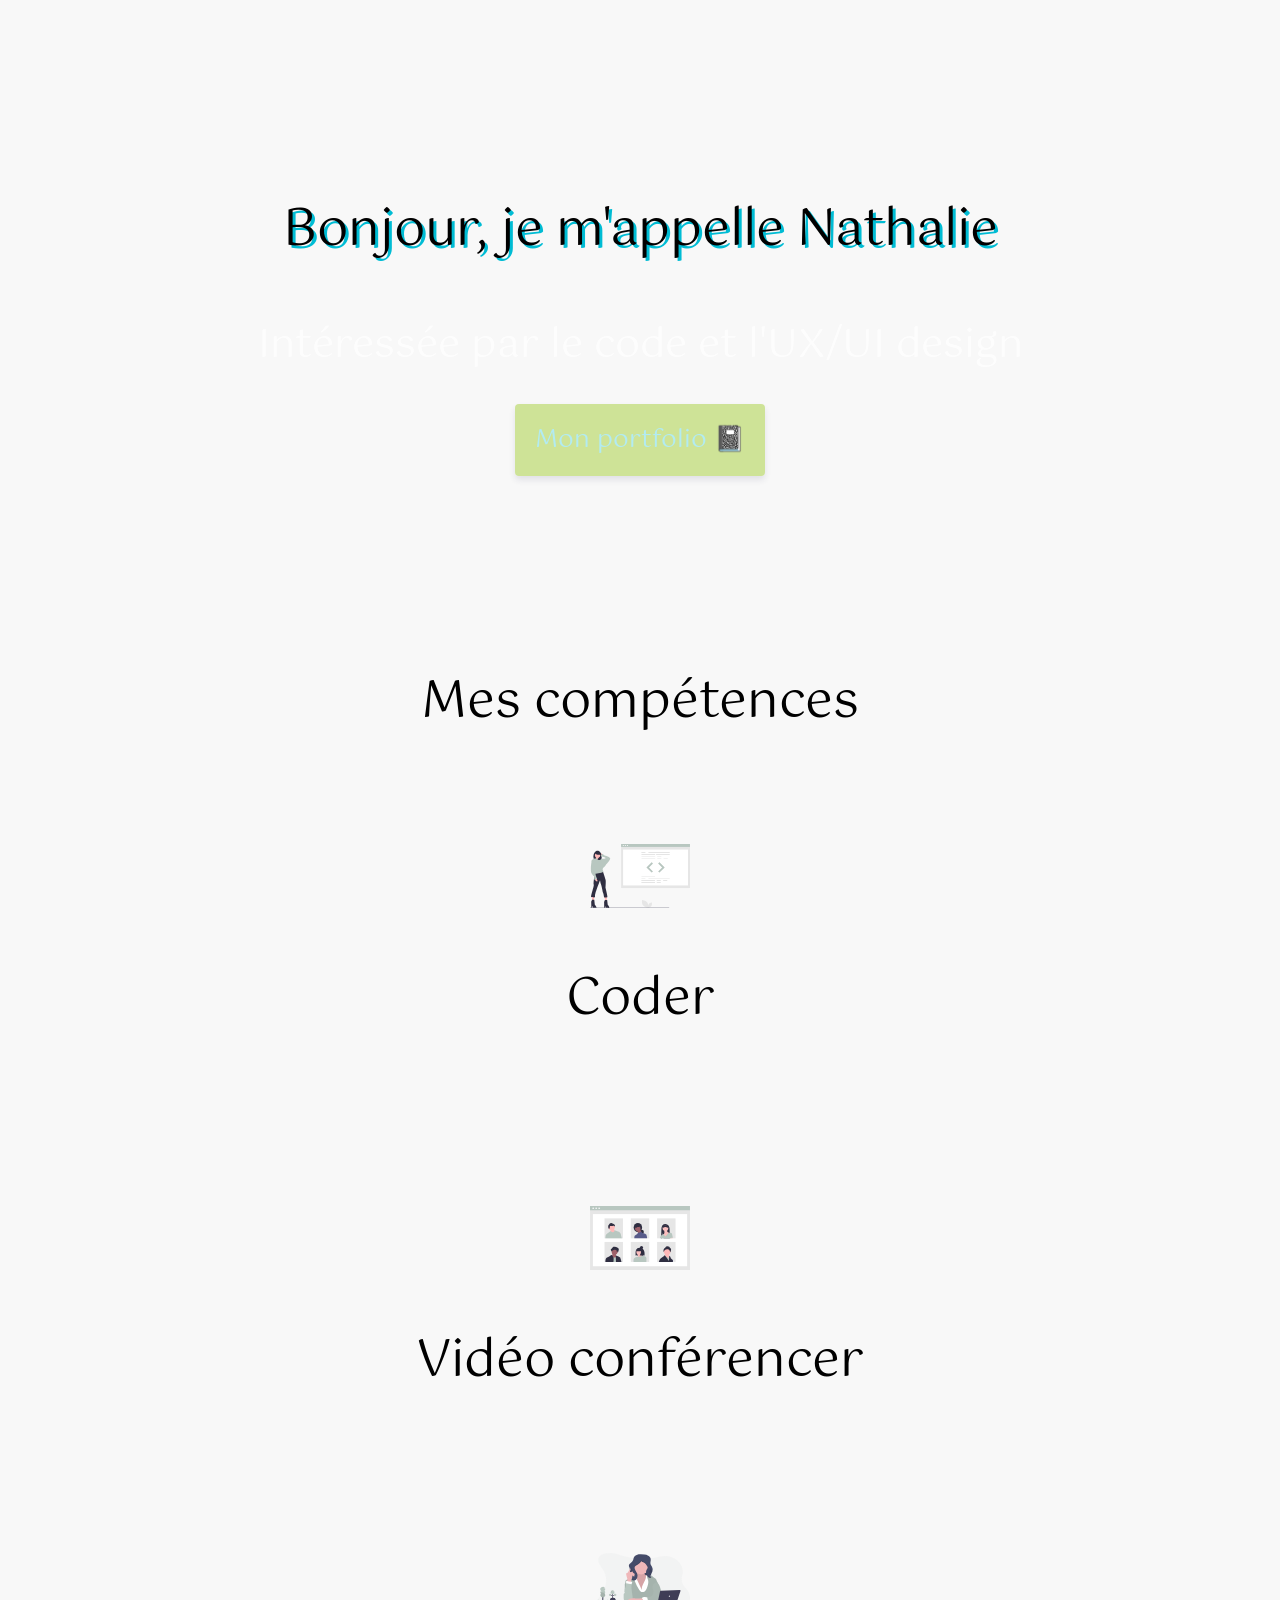
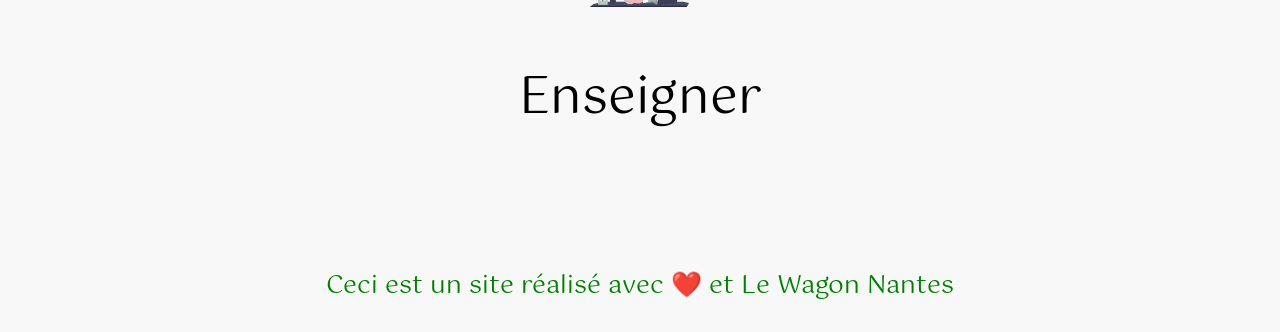
<file: index.html>
<html>
  <head>
    <meta charset="utf-8">
    <title>My super profile page</title>
    <link href="https://fonts.googleapis.com/css2?family=Gotu&display=swap" rel="stylesheet"> 
    <head>
  <link href='style.css' rel='stylesheet'>
  </head>
  <body>
  <div id="banner">
    <h1>Bonjour, je m'appelle Nathalie </h1>
    <p>Intéressée par le code et l'UX/UI design</p>
      <a href="#" class="btn">Mon portfolio 📓</a>
  </div>
  <div>
    <h3>Mes compétences</h3>
  <div class="card">
    <img src="images/proud_coder.svg" alt="picture description" width="100">
    <h3>Coder</h3>
  </div>
  <div class="cards">
   <div class="card">
    <img src="images/conference_call.svg" alt="picture description" width="100">
    <h3>Vidéo conférencer</h3>
   </div>
   <div class="card">
    <img src="images/teacher.svg" alt="picture description" width="100">
    <h3>Enseigner</h3>
   </div>
  </div>
  <div id="footer">
    <p>Ceci est un site réalisé avec ❤️ et Le Wagon Nantes</p>
  </div>
  </body>
</html>
</file>
<file: style.css>
body {
  background: rgb(248,248,248);
  text-align: center;
  color: green;
  margin: 5px;
  font-size: 25px;
  font-family: 'gotu', sans-serif;
}

h1 {
  font-family: 'gotu', sans-serif;
  text-align: center;
  color: black;
  font-weight: lighter;
  font-size: 25px;
}

h3 {
  font-family: 'gotu', sans-serif;
  text-align: center;
  color: black;
  font-weight: lighter;
  font-size: 50px;
}

a {
  color: #B2EBF2;
  text-align: center;
  text-decoration: none;
}

a:hover {
  text-decoration: center;
  color: purple;* Write your CSS here */
  }

  #banner {
  text-align: center;
  background-image: url("https://unsplash.it/1300/600?random");
  background-size: cover;
  padding: 150px;
  color: white;
}

#banner img {
  border: 5px solid white;
}

#banner h1 {
  font-size: 50px;
  text-shadow: 3px 3px #00BCD4;
}

#banner p {
  opacity: 0.8;
  font-size: 40px;
  font-weight: lighter;
}

.btn {
  text-decoration: none;
  background-color: #CEE397;
  border-radius: 4px;
  box-shadow: 0 4px 6px rgba(50,50,93,.11);
  padding: 15px 20px;
}

.btn:hover {
  background-color: #613F75;
  opacity: 0.8;
  border: 2px solid white;
}

.card {
  padding: 50px;
  font-weight: lighter;
}

.cards {
  margin: 15px auto;
  align-items: center;
  display: grid;
  }

@media(max-width: 720px){
  .card{
  grid-template-columns: 1fr
  }
}

/*les écrans de largeur inférieure à 768 pixels*/
@media(max-width: 768px){
  .cards{
  width: 90%;
  grid-template-columns: 1fr;
 
}

#footer {
  margin-top: 15px;
  padding: 10px 30px;
  background: rgb(30, 30, 30);
  color: lightgrey;
}
</file>
